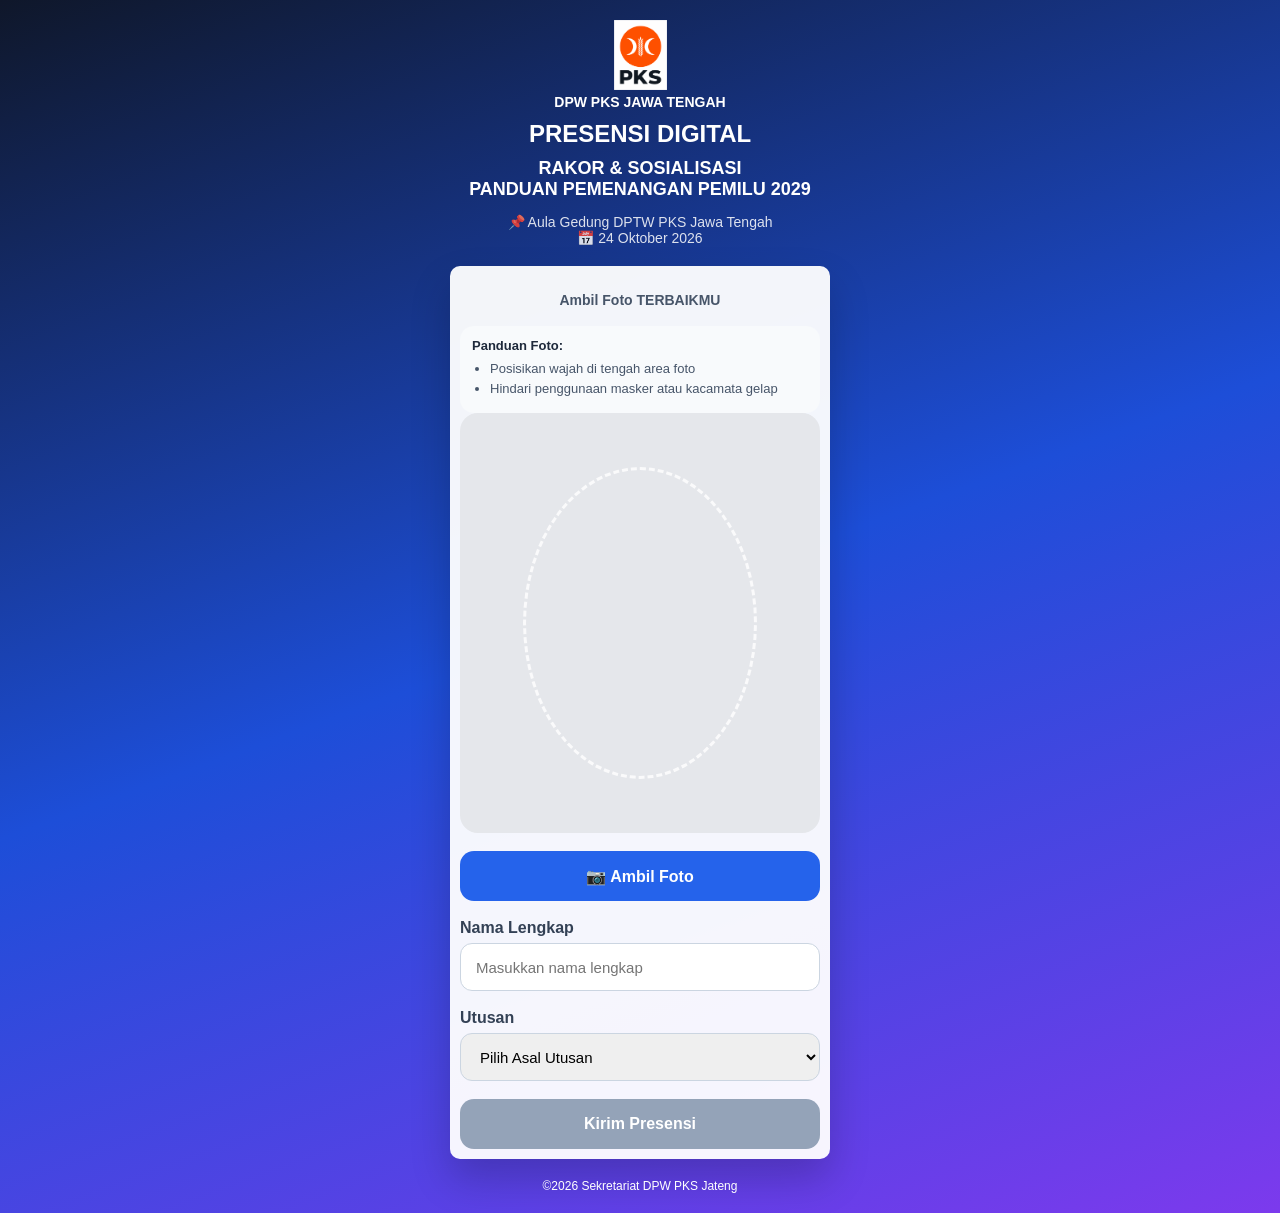
<file: index.html>
<!DOCTYPE html>
<html lang="id">

<head>
<meta charset="UTF-8">
<meta name="viewport" content="width=device-width, initial-scale=1.0">

<title>Presensi Digital</title>

<link rel="stylesheet" href="style.css">

</head>


<body>


<div class="container">


    <div class="header">


        <img 
        src="assets/logo.png"
        class="logo">

        
        <h3 id="namaDPW"></h3>

        
        <h1 id="namaAplikasi"></h1>


        <h2 id="namaAcara"></h2>


        <p id="detailAcara"></p>


    </div>



    <div class="card">

            <!-- DESKRIPSI KEGIATAN -->

        <div class="event-description">

            <strong><p id="deskripsi"></p></strong>

        </div>




        <div class="photo-wrapper">

        <!-- SPACE PANDUAN FOTO -->

            <div class="photo-guide">

                <strong>
                Panduan Foto:
                </strong>

                <ul id="panduanFoto">

                </ul>

            </div>

        
            <!-- AREA KAMERA -->
    
            <div class="photo-box">

                <video 
                id="camera"
                autoplay
                playsinline>
                </video>


                <img 
                id="preview"
                class="preview">


            <!-- Panduan wajah -->

            <div class="face-guide">

                <div class="face-circle"></div>

                </div>

            </div>


            <button 
            id="photoBtn"
            class="btn photo-btn">

                📷 Ambil Foto

            </button>



            <canvas 
            id="canvas"
            hidden>
            </canvas>




            <!-- FORM -->


            <label>
                Nama Lengkap
            </label>

            <input 
            type="text"
            id="nama"
            placeholder="Masukkan nama lengkap">

            <label>
                Utusan
            </label>


            <select id="kota">

                <option value="">
                    Pilih Asal Utusan
                </option>

            </select>


            <button
            id="submitBtn"
            class="btn submit-btn"
            disabled>

                Kirim Presensi

            </button>

        </div>


</div>

    
    <footer>

        ©2026 Sekretariat DPW PKS Jateng

    </footer>




<script src="config.js"></script>

<script src="script.js"></script>

</body>

</html>
</file>
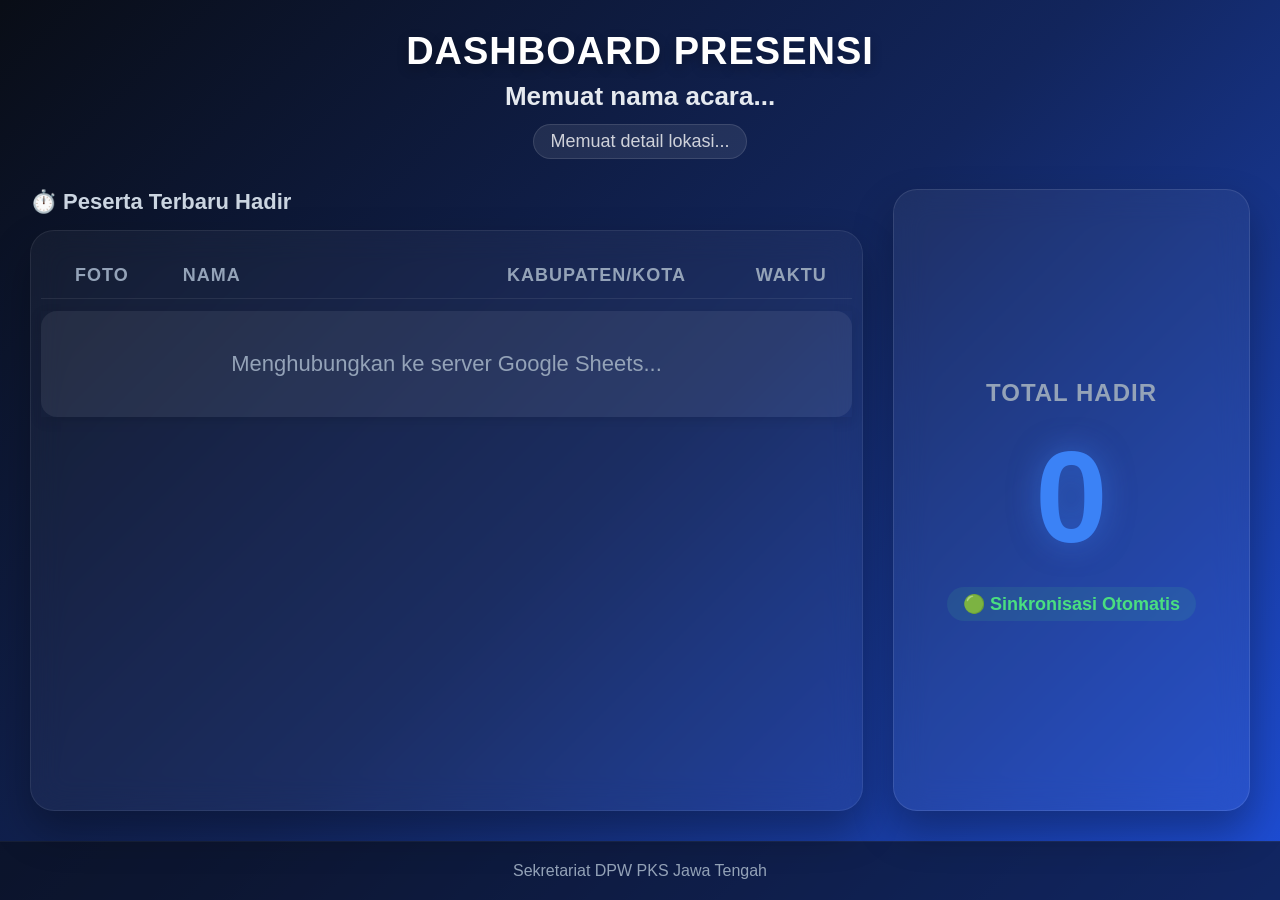
<file: dashboard.html>
<!DOCTYPE html>
<html lang="id">
<head>
    <meta charset="UTF-8">
    <meta name="viewport" content="width=device-width, initial-scale=1.0">
    <title>Dashboard Presensi Realtime</title>
    <style>
        body {
            margin: 0;
            padding: 0;
            font-family: 'Segoe UI', Tahoma, Geneva, Verdana, sans-serif;
            background: linear-gradient(135deg, #090d16 0%, #12255c 50%, #1e4ed8 100%);
            color: white;
            min-height: 100vh;
            display: flex;
            flex-direction: column;
            overflow-x: hidden;
        }

        .dashboard {
            padding: 30px;
            max-width: 1600px;
            margin: 0 auto;
            width: 100%;
            box-sizing: border-box;
            flex: 1;
            display: flex;
            flex-direction: column;
        }

        .dashboard-header {
            text-align: center;
            margin-bottom: 30px;
        }

        .dashboard-header h1 {
            font-size: 38px;
            font-weight: 800;
            letter-spacing: 1px;
            margin: 0 0 8px 0;
            text-shadow: 0 4px 12px rgba(0,0,0,0.3);
        }

        .dashboard-header h2 {
            font-size: 26px;
            font-weight: 600;
            margin: 0 0 12px 0;
            opacity: 0.95;
            color: #f1f5f9;
        }

        .dashboard-header p {
            font-size: 18px;
            margin: 0;
            opacity: 0.8;
            background: rgba(255, 255, 255, 0.1);
            display: inline-block;
            padding: 6px 16px;
            border-radius: 20px;
            border: 1px solid rgba(255,255,255,0.15);
        }

        /* LAYOUT SPLIT CONTAINER */
        .main-container {
            display: flex;
            gap: 30px;
            flex: 1;
            align-items: stretch;
        }

        /* SISI KIRI: TABEL PESERTA (70%) */
        .left-panel {
            flex: 7;
            display: flex;
            flex-direction: column;
        }

        .panel-title {
            font-size: 22px;
            font-weight: 600;
            margin-bottom: 15px;
            color: #cbd5e1;
            display: flex;
            align-items: center;
            gap: 8px;
        }

        .table-container {
            background: rgba(255, 255, 255, 0.04);
            border-radius: 24px;
            border: 1px solid rgba(255, 255, 255, 0.08);
            backdrop-filter: blur(16px);
            -webkit-backdrop-filter: blur(16px);
            padding: 10px;
            box-shadow: 0 20px 40px rgba(0,0,0,0.3);
            flex: 1;
        }

        table {
            width: 100%;
            border-collapse: separate;
            border-spacing: 0 12px;
        }

        th {
            font-size: 18px;
            font-weight: 600;
            color: #94a3b8;
            text-transform: uppercase;
            letter-spacing: 1px;
            padding: 12px 20px;
            text-align: left;
            border-bottom: 1px solid rgba(255,255,255,0.08);
        }

        th.center, td.center {
            text-align: center;
        }

        /* DESAIN GLASSMORPHISM ROW */
        tbody tr {
            background: rgba(255, 255, 255, 0.07);
            box-shadow: 0 4px 12px rgba(0,0,0,0.1);
            transition: all 0.3s ease;
        }

        tbody tr:hover {
            background: rgba(255, 255, 255, 0.12);
            transform: scale(1.01);
        }

        td {
            padding: 14px 20px;
            font-size: 22px;
            color: #f8fafc;
        }

        /* Rounded corner untuk baris table yang terpisah */
        td:first-child {
            border-top-left-radius: 16px;
            border-bottom-left-radius: 16px;
        }

        td:last-child {
            border-top-right-radius: 16px;
            border-bottom-right-radius: 16px;
        }

        .avatar-img {
            width: 75px;
            height: 100px;
            border-radius: 12px;
            object-fit: cover;
            box-shadow: 0 4px 10px rgba(0,0,0,0.4);
            border: 2px solid rgba(255,255,255,0.2);
            display: block;
            margin: 0 auto;
        }

        .nama-peserta {
            font-weight: 700;
            color: #ffffff;
        }

        .asal-kota {
            font-weight: 500;
            color: #cbd5e1;
        }

        .waktu-badge {
            background: rgba(37, 99, 235, 0.3);
            border: 1px solid rgba(37, 99, 235, 0.5);
            padding: 6px 14px;
            border-radius: 12px;
            font-weight: 600;
            color: #60a5fa;
            display: inline-block;
        }

        /* SISI KANAN: STATISTIK TOTAL HADIR (30%) */
        .right-panel {
            flex: 3;
            display: flex;
            flex-direction: column;
            gap: 24px;
        }

        .stat-card {
            background: rgba(255, 255, 255, 0.05);
            border-radius: 24px;
            border: 1px solid rgba(255, 255, 255, 0.1);
            backdrop-filter: blur(16px);
            -webkit-backdrop-filter: blur(16px);
            padding: 40px 30px;
            text-align: center;
            box-shadow: 0 20px 40px rgba(0,0,0,0.3);
            display: flex;
            flex-direction: column;
            justify-content: center;
            align-items: center;
            flex: 1;
        }

        .stat-card h3 {
            font-size: 24px;
            font-weight: 600;
            color: #94a3b8;
            margin: 0 0 15px 0;
            text-transform: uppercase;
            letter-spacing: 1px;
        }

        #total {
            font-size: 130px;
            font-weight: 800;
            line-height: 1;
            color: #3b82f6;
            text-shadow: 0 0 30px rgba(59,130,246,0.5);
            margin: 10px 0;
        }

        /* FOOTER / RUNNING TEXT */
        footer {
            text-align: center;
            padding: 20px;
            font-size: 16px;
            color: #94a3b8;
            background: rgba(9, 13, 22, 0.6);
            border-top: 1px solid rgba(255,255,255,0.05);
            width: 100%;
            box-sizing: border-box;
        }
    </style>
</head>
<body>

    <div class="dashboard">
        <!-- HEADER ACARA -->
        <div class="dashboard-header">
            <h1 id="namaAplikasi">DASHBOARD PRESENSI</h1>
            <h2 id="namaAcara">Memuat nama acara...</h2>
            <p id="detailAcara">Memuat detail lokasi...</p>
        </div>

        <!-- MAIN SPLIT SCREEN CONTAINER -->
        <div class="main-container">
            
            <!-- SISI KIRI: LIST PESERTA -->
            <div class="left-panel">
                <div class="panel-title">
                    ⏱️ Peserta Terbaru Hadir
                </div>
                <div class="table-container">
                    <table>
                        <thead>
                            <tr>
                                <th style="width: 15%;" class="center">Foto</th>
                                <th style="width: 40%;">Nama</th>
                                <th style="width: 30%;">Kabupaten/Kota</th>
                                <th style="width: 15%;" class="center">Waktu</th>
                            </tr>
                        </thead>
                        <tbody id="listPeserta">
                            <!-- Data akan di-render otomatis melalui JavaScript -->
                            <tr>
                                <td colspan="4" style="text-align: center; color: #94a3b8; padding: 40px;">
                                    Menghubungkan ke server Google Sheets...
                                </td>
                            </tr>
                        </tbody>
                    </table>
                </div>
            </div>

            <!-- SISI KANAN: UTILITY & TOTAL -->
            <div class="right-panel">
                <div class="stat-card">
                    <h3>Total Hadir</h3>
                    <div id="total">0</div>
                    <div style="color: #4ade80; font-weight: 600; font-size: 18px; margin-top: 15px; background: rgba(74,222,128,0.1); padding: 6px 16px; border-radius: 20px;">
                        🟢 Sinkronisasi Otomatis
                    </div>
                </div>
            </div>

        </div>
    </div>

    <!-- FOOTER INFORMASI LOKASI -->
    <footer>
        Sekretariat DPW PKS Jawa Tengah
    </footer>

</body>
</html>
</file>
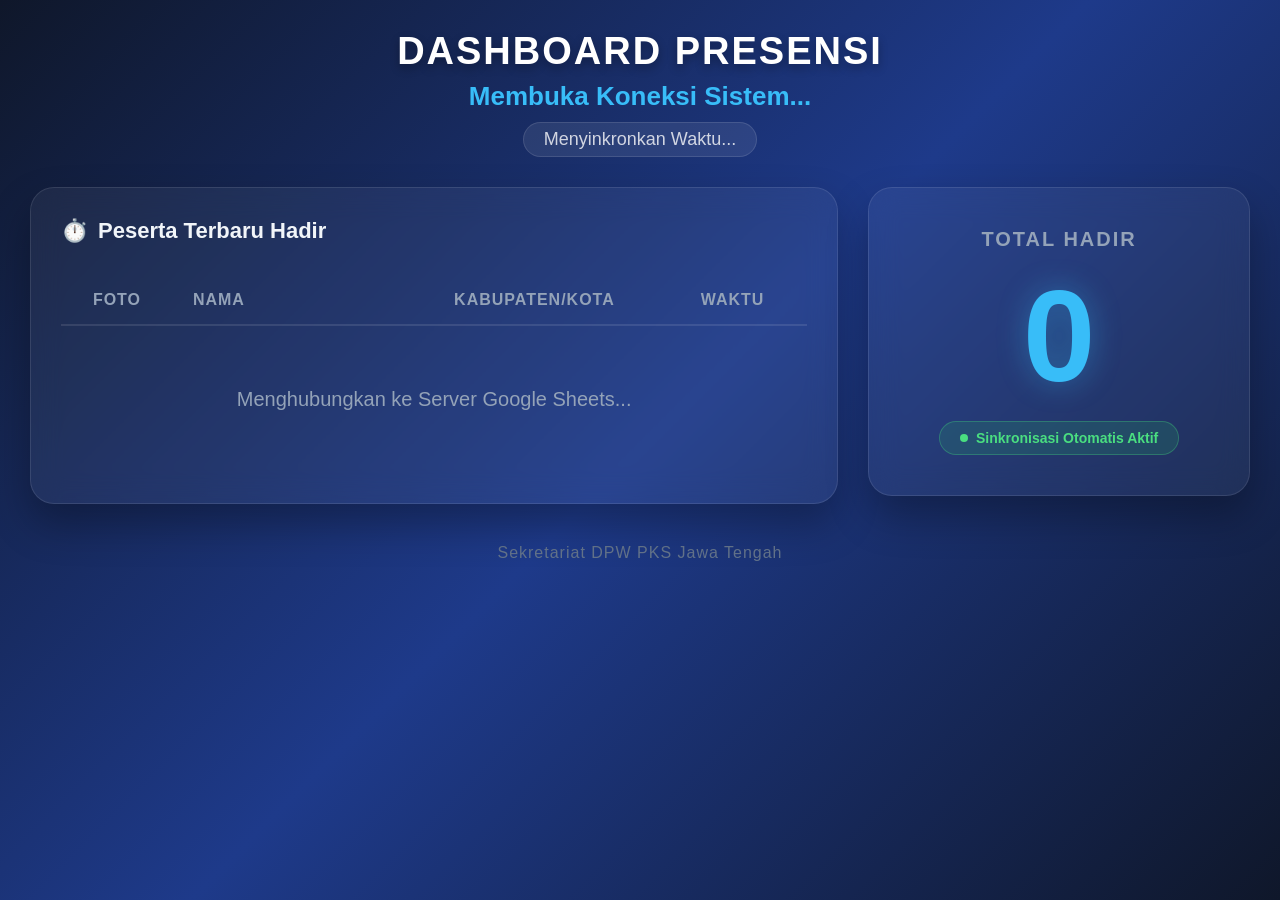
<file: dashboard_proyektor.html>
<!DOCTYPE html>
<html lang="id">
<head>
    <meta charset="UTF-8">
    <meta name="viewport" content="width=device-width, initial-scale=1.0">
    <title>Dashboard Presensi Proyektor</title>
    <style>
        body {
            margin: 0;
            padding: 0;
            font-family: 'Segoe UI', Tahoma, Geneva, Verdana, sans-serif;
            background: linear-gradient(135deg, #0f172a, #1e3a8a, #0f172a);
            color: white;
            min-height: 100vh;
            overflow-x: hidden;
        }

        .dashboard-container {
            padding: 30px;
            max-width: 1800px;
            margin: 0 auto;
            box-sizing: border-box;
        }

        .dashboard-header {
            text-align: center;
            margin-bottom: 30px;
        }

        .dashboard-header h1 {
            font-size: 38px;
            text-transform: uppercase;
            letter-spacing: 2px;
            margin: 0 0 8px 0;
            font-weight: 800;
            text-shadow: 0 4px 10px rgba(0,0,0,0.3);
        }

        .dashboard-header h2 {
            font-size: 26px;
            color: #38bdf8;
            margin: 0 0 10px 0;
            font-weight: 600;
        }

        .dashboard-header p {
            font-size: 18px;
            margin: 0;
            opacity: 0.8;
            background: rgba(255, 255, 255, 0.1);
            display: inline-block;
            padding: 6px 20px;
            border-radius: 20px;
            border: 1px solid rgba(255, 255, 255, 0.15);
        }

        /* SUSUNAN LAYAR SPLIT-SCREEN SCREEN */
        .main-content {
            display: flex;
            gap: 30px;
            align-items: flex-start;
        }

        /* SISI KIRI: TABEL DAFTAR HADIR (70%) */
        .left-panel {
            flex: 7;
            background: rgba(255, 255, 255, 0.05);
            backdrop-filter: blur(15px);
            -webkit-backdrop-filter: blur(15px);
            border-radius: 24px;
            padding: 30px;
            border: 1px solid rgba(255, 255, 255, 0.1);
            box-shadow: 0 20px 40px rgba(0,0,0,0.3);
        }

        .panel-title {
            font-size: 22px;
            font-weight: 600;
            margin-top: 0;
            margin-bottom: 20px;
            display: flex;
            align-items: center;
            gap: 10px;
            color: #f1f5f9;
        }

        .panel-title::before {
            content: "⏱️";
        }

        table {
            width: 100%;
            border-collapse: separate;
            border-spacing: 0 12px; /* Memberi ruang antar baris kartu */
        }

        th {
            padding: 15px 20px;
            text-align: left;
            font-size: 16px;
            text-transform: uppercase;
            color: #94a3b8;
            letter-spacing: 1px;
            border-bottom: 2px solid rgba(255, 255, 255, 0.1);
        }

        th.center, td.center {
            text-align: center;
        }

        .row-data {
            background: rgba(255, 255, 255, 0.07);
            transition: all 0.3s ease;
        }

        .row-data td {
            padding: 12px 20px;
            font-size: 22px;
            vertical-align: middle;
        }

        .row-data td:first-child {
            border-top-left-radius: 16px;
            border-bottom-left-radius: 16px;
        }

        .row-data td:last-child {
            border-top-right-radius: 16px;
            border-bottom-right-radius: 16px;
        }

        /* STYLING ELEMEN DALAM TABEL */
        .avatar-img {
            width: 75px;
            height: 100px;
            border-radius: 12px;
            object-fit: cover;
            display: block;
            margin: 0 auto;
            border: 2px solid rgba(255, 255, 255, 0.2);
            box-shadow: 0 4px 8px rgba(0,0,0,0.2);
        }

        .nama-peserta {
            font-weight: 700;
            color: #ffffff;
        }

        .asal-kota {
            color: #cbd5e1;
            font-weight: 400;
        }

        .waktu-badge {
            background: #2563eb;
            padding: 6px 16px;
            border-radius: 30px;
            font-size: 18px;
            font-weight: 600;
            display: inline-block;
            box-shadow: 0 4px 10px rgba(37, 99, 235, 0.3);
        }

        /* SISI KANAN: PAPAN SKOR TOTAL HADIR (30%) */
        .right-panel {
            flex: 3;
            background: rgba(255, 255, 255, 0.05);
            backdrop-filter: blur(15px);
            -webkit-backdrop-filter: blur(15px);
            border-radius: 24px;
            padding: 40px 30px;
            border: 1px solid rgba(255, 255, 255, 0.1);
            text-align: center;
            box-shadow: 0 20px 40px rgba(0,0,0,0.3);
            position: sticky;
            top: 30px;
        }

        .stat-label {
            font-size: 20px;
            font-weight: 600;
            text-transform: uppercase;
            letter-spacing: 2px;
            color: #94a3b8;
            margin-bottom: 10px;
        }

        #total {
            font-size: 130px;
            font-weight: 800;
            color: #38bdf8;
            line-height: 1;
            margin: 20px 0;
            text-shadow: 0 0 30px rgba(56, 189, 248, 0.4);
        }

        .sync-status {
            display: inline-flex;
            align-items: center;
            gap: 8px;
            background: rgba(34, 197, 94, 0.15);
            color: #4ade80;
            padding: 8px 20px;
            border-radius: 30px;
            font-size: 14px;
            font-weight: 600;
            border: 1px solid rgba(74, 222, 128, 0.3);
        }

        .sync-dot {
            width: 8px;
            height: 8px;
            background-color: #4ade80;
            border-radius: 50%;
            animation: pulse 2s infinite;
        }

        @keyframes pulse {
            0% { transform: scale(0.95); box-shadow: 0 0 0 0 rgba(74, 222, 128, 0.7); }
            70% { transform: scale(1); box-shadow: 0 0 0 10px rgba(74, 222, 128, 0); }
            100% { transform: scale(0.95); box-shadow: 0 0 0 0 rgba(74, 222, 128, 0); }
        }

        footer {
            text-align: center;
            margin-top: 40px;
            font-size: 16px;
            color: #64748b;
            font-weight: 500;
            letter-spacing: 1px;
        }
    </style>
</head>
<body>

    <div class="dashboard-container">
        <!-- HEADER ACARA -->
        <header class="dashboard-header">
            <h1 id="namaAplikasi">DASHBOARD PRESENSI</h1>
            <h2 id="namaAcara">Membuka Koneksi Sistem...</h2>
            <p id="detailAcara">Menyinkronkan Waktu...</p>
        </header>

        <!-- KONTEN SPLIT SCREEN -->
        <div class="main-content">
            <!-- PANEL KIRI: DAFTAR 5 ORANG TERBARU -->
            <div class="left-panel">
                <h3 class="panel-title">Peserta Terbaru Hadir</h3>
                <table>
                    <thead>
                        <tr>
                            <th class="center" style="width: 15%;">Foto</th>
                            <th style="width: 35%;">Nama</th>
                            <th style="width: 30%;">Kabupaten/Kota</th>
                            <th class="center" style="width: 20%;">Waktu</th>
                        </tr>
                    </thead>
                    <tbody id="listPeserta">
                        <tr>
                            <td colspan="4" style="text-align: center; color: #94a3b8; padding: 50px 0; font-size: 20px;">
                                Menghubungkan ke Server Google Sheets...
                            </td>
                        </tr>
                    </tbody>
                </table>
            </div>

            <!-- PANEL KANAN: COUNTER SKOR TOTAL -->
            <div class="right-panel">
                <div class="stat-label">Total Hadir</div>
                <div id="total">0</div>
                <div class="sync-status">
                    <div class="sync-dot"></div>
                    <span>Sinkronisasi Otomatis Aktif</span>
                </div>
            </div>
        </div>

        <!-- FOOTER TENGAH -->
        <footer>
            Sekretariat DPW PKS Jawa Tengah
        </footer>
    </div>

    <!-- JAVASCRIPT LOGIC DIRECT INTEGRATION -->
    <script>
// 1. DATA CONFIGURATION & API URL
const API_URL = "https://google.com";

const EVENT_CONFIG = {
    kodeAcara: "Sos-2026-010"
};

// 2. FUNGSI UTAMA AMBIL DATA GOOGLE SHEETS
async function loadDashboard() {
    try {
        console.log("Mencoba mengambil data dari Google Sheet...");
        const response = await fetch(API_URL);
        const data = await response.json();
        
        console.log("Data Mentah Sukses Dimuat:", data);

        if (!data || data.length <= 1) {
            document.getElementById("listPeserta").innerHTML = `<tr><td colspan="4" style="text-align: center; color: #94a3b8; padding: 40px 0;">Data Google Sheet kosong.</td></tr>`;
            return;
        }

        // Filter Data berdasarkan Kode Acara (Mengabaikan header baris ke-0)
        const targetKode = EVENT_CONFIG.kodeAcara.trim().toLowerCase();
        
        const pesertaHadir = data.slice(1).filter(item => {
            let row = Array.isArray(item) ? item : (typeof item === 'string' ? item.split(',') : []);
            if (row && row[1]) {
                return row[1].toString().trim().toLowerCase() === targetKode;
            }
            return false;
        });

        // Perbarui Skor Total Hadir di Kanan
        document.getElementById("total").innerHTML = pesertaHadir.length;

        // Render Baris Tabel
        const tbody = document.getElementById("listPeserta");
        tbody.innerHTML = "";

        // Ambil 5 Peserta Terakhir Hadir dan balik urutannya (terbaru di atas)
        const limaTerakhir = pesertaHadir.slice(-5).reverse();

        if (limaTerakhir.length === 0) {
            tbody.innerHTML = `<tr><td colspan="4" style="text-align: center; color: #94a3b8; padding: 40px 0;">Belum ada peserta masuk dengan kode: ${EVENT_CONFIG.kodeAcara}</td></tr>`;
            return;
        }

        limaTerakhir.forEach(item => {
            let row = Array.isArray(item) ? item : (typeof item === 'string' ? item.split(',') : []);
            if (row.length === 0) return;

            // Pemetaan Kolom Google Sheet Anda:
            const waktuPresensi = row[2];
            const namaPeserta = row[3];
            const asalKota = row[4];
            
            // Baca Kolom I (Indeks 8). Jika kolom I kosong, gunakan kolom F (Indeks 5) sebagai cadangan otomatis
            let urlFoto = row[8] || "";
            if ((!urlFoto || !urlFoto.includes("http")) && row[5] && row[5].includes("http")) {
                const matchId = row[5].match(/[-\w]{25,}/);
                if (matchId) urlFoto = `https://google.com{matchId}&sz=w300`;
            }

            // Tambahkan ke tabel dengan class layout kaca premium
            tbody.innerHTML += `
            <tr class="row-data">
                <td class="center">
                    <img src="${urlFoto}" class="avatar-img" onerror="this.src='https://placehold.co'">
                </td>
                <td><span class="nama-peserta">${namaPeserta || "-"}</span></td>
                <td><span class="asal-kota">${asalKota || "-"}</span></td>
                <td class="center"><span class="waktu-badge">${formatTime(waktuPresensi)}</span></td>
            </tr>
            `;
        });

    } catch (error) {
        console.error("Koneksi API Gagal/Bermasalah:", error);
    }
}

// 3. FUNGSI PARSING WAKTU KE WIB (ANTI-INVALID DATE)
function formatTime(value) {
    if (!value) return "-";
    const cleanValue = value.toString().trim();
    const date = new Date(cleanValue);
    
    if (isNaN(date.getTime())) {
        const matchTime = cleanValue.match(/(\d{2}):(\d{2})/);
        return matchTime ? `${matchTime[1]}.${matchTime[2]} WIB` : "-";
    }
    
    return date.toLocaleTimeString("id-ID", {
        hour: "2-digit",
        minute: "2-digit"
    }).replace(':', '.') + " WIB";
}

// 4. PEMICU UTAMA DI PALING BAWAH (Memastikan semua fungsi sudah terbaca browser terlebih dahulu)
document.addEventListener("DOMContentLoaded", function() {
    // Jalankan sinkronisasi data pertama kali saat halaman siap
    loadDashboard();
    
    // Jalankan reload otomatis setiap 5 detik
    setInterval(loadDashboard, 5000);
});
</file>
<file: style.css>
*{
    box-sizing:border-box;
    font-family:
    'Segoe UI',
    sans-serif;
}


body{

    margin:0;

    min-height:100vh;

    background:
    linear-gradient(
        160deg,
        #0f172a,
        #1d4ed8,
        #7c3aed
    );


    display:flex;

    justify-content:center;

    align-items:flex-start;

    overflow-y:auto;

}



.container{

    width:100%;

    max-width:420px;

    padding:20px;

}


.header{

    text-align:center;

    color:white;

    margin-bottom:20px;

}



.logo{

    width:70px;

    height:70px;

    object-fit:contain;

}



.header h1{

    font-size:24px;

    margin:10px 0;

}


.header h2{

    font-size:18px;

    margin:5px 0;

}


.header h3{

    font-size:14px;

    margin:0 0;

}


.header h4{

    font-size:12px;

    margin:0 0;

}



.header p{

    opacity:.85;

    font-size:14px;

}




.card{

    background:
    rgba(255,255,255,.95);


    border-radius:10px;

    padding:10px;


    box-shadow:
    0 20px 40px
    rgba(0,0,0,.2);

}


.event-description{

    /*background:#f8fafc;

    border-left:4px solid #2563eb;

    border-radius:12px;

    padding:12px 15px;*/

    margin-bottom:15px;

    font-size:14px;

    text-style:bold;

    text-align:center;

    color:#475569;

    line-height:1.5;

}

.photo-box{

    width:100%;

    aspect-ratio:3/4;

    max-height:420px;

    background:#e5e7eb;

    border-radius:18px;

    overflow:hidden;

    position:relative;

}



video,
.preview{


    width:100%;

    height:100%;

    object-fit:cover;


}



.preview{

    display:none;

    position:absolute;

    top:0;

    left:0;

}





label{

    display:block;

    margin-top:18px;

    margin-bottom:6px;

    font-weight:600;

    color:#334155;

}




input,
select{


    width:100%;

    height:48px;

    border-radius:12px;

    border:1px solid #cbd5e1;

    padding:0 15px;

    font-size:15px;


}



.btn{


    width:100%;

    height:50px;

    border:none;

    border-radius:14px;

    margin-top:18px;

    font-size:16px;

    font-weight:600;

    cursor:pointer;


}



.photo-btn{


    background:#2563eb;

    color:white;


}



.submit-btn{


    background:#16a34a;

    color:white;


}



.submit-btn:disabled{


    background:#94a3b8;

    cursor:not-allowed;


}



footer{

    width:100%;

    text-align:center;

    color:white;

    font-size:12px;

    padding:0 0;

}


.card{

    margin-bottom:20px;

}



/* =====================================
   PANDUAN FOTO PRESENSI RESMI
===================================== */


.photo-wrapper{

    width:100%;

}



.face-guide{

    position:absolute;

    inset:0;

    display:flex;

    justify-content:center;

    align-items:center;

    pointer-events:none;

}



.face-circle{


    width:65%;

    aspect-ratio:3/4;


    border:3px dashed rgba(255,255,255,.8);


    border-radius:50%;


}




.photo-guide{


    margin-top:15px;


    background:#f8fafc;


    border-radius:14px;


    padding:12px;


    font-size:13px;


    color:#475569;


}



.photo-guide strong{


    color:#1e293b;

}



.photo-guide ul{


    margin:8px 0 0 18px;

    padding:0;


}



.photo-guide li{


    margin-bottom:5px;

}


/* =====================================
   PAGE ANIMATION
===================================== 


.container{

    animation:
    fadeInUp 0.6s ease;

}



@keyframes fadeInUp{


    from{

        opacity:0;

        transform:
        translateY(30px);

    }


    to{

        opacity:1;

        transform:
        translateY(0);

    }

} */
</file>
